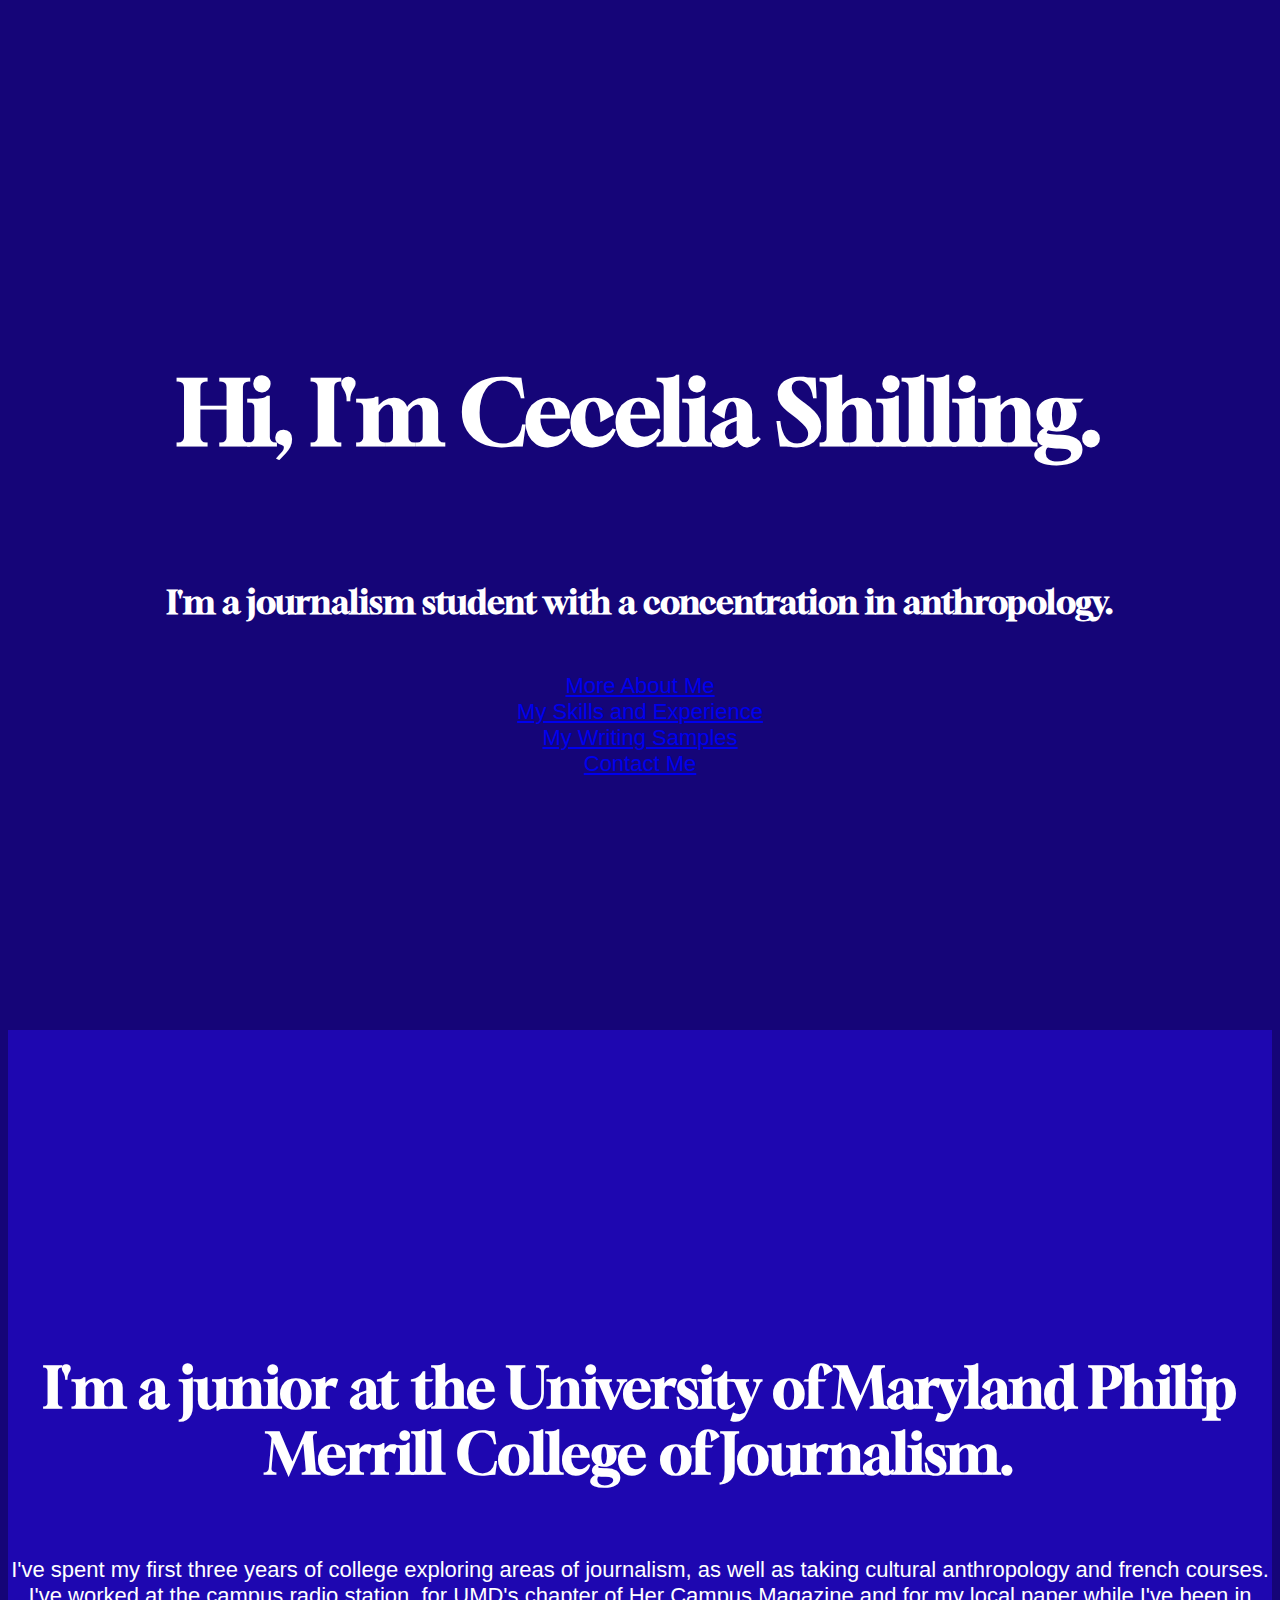
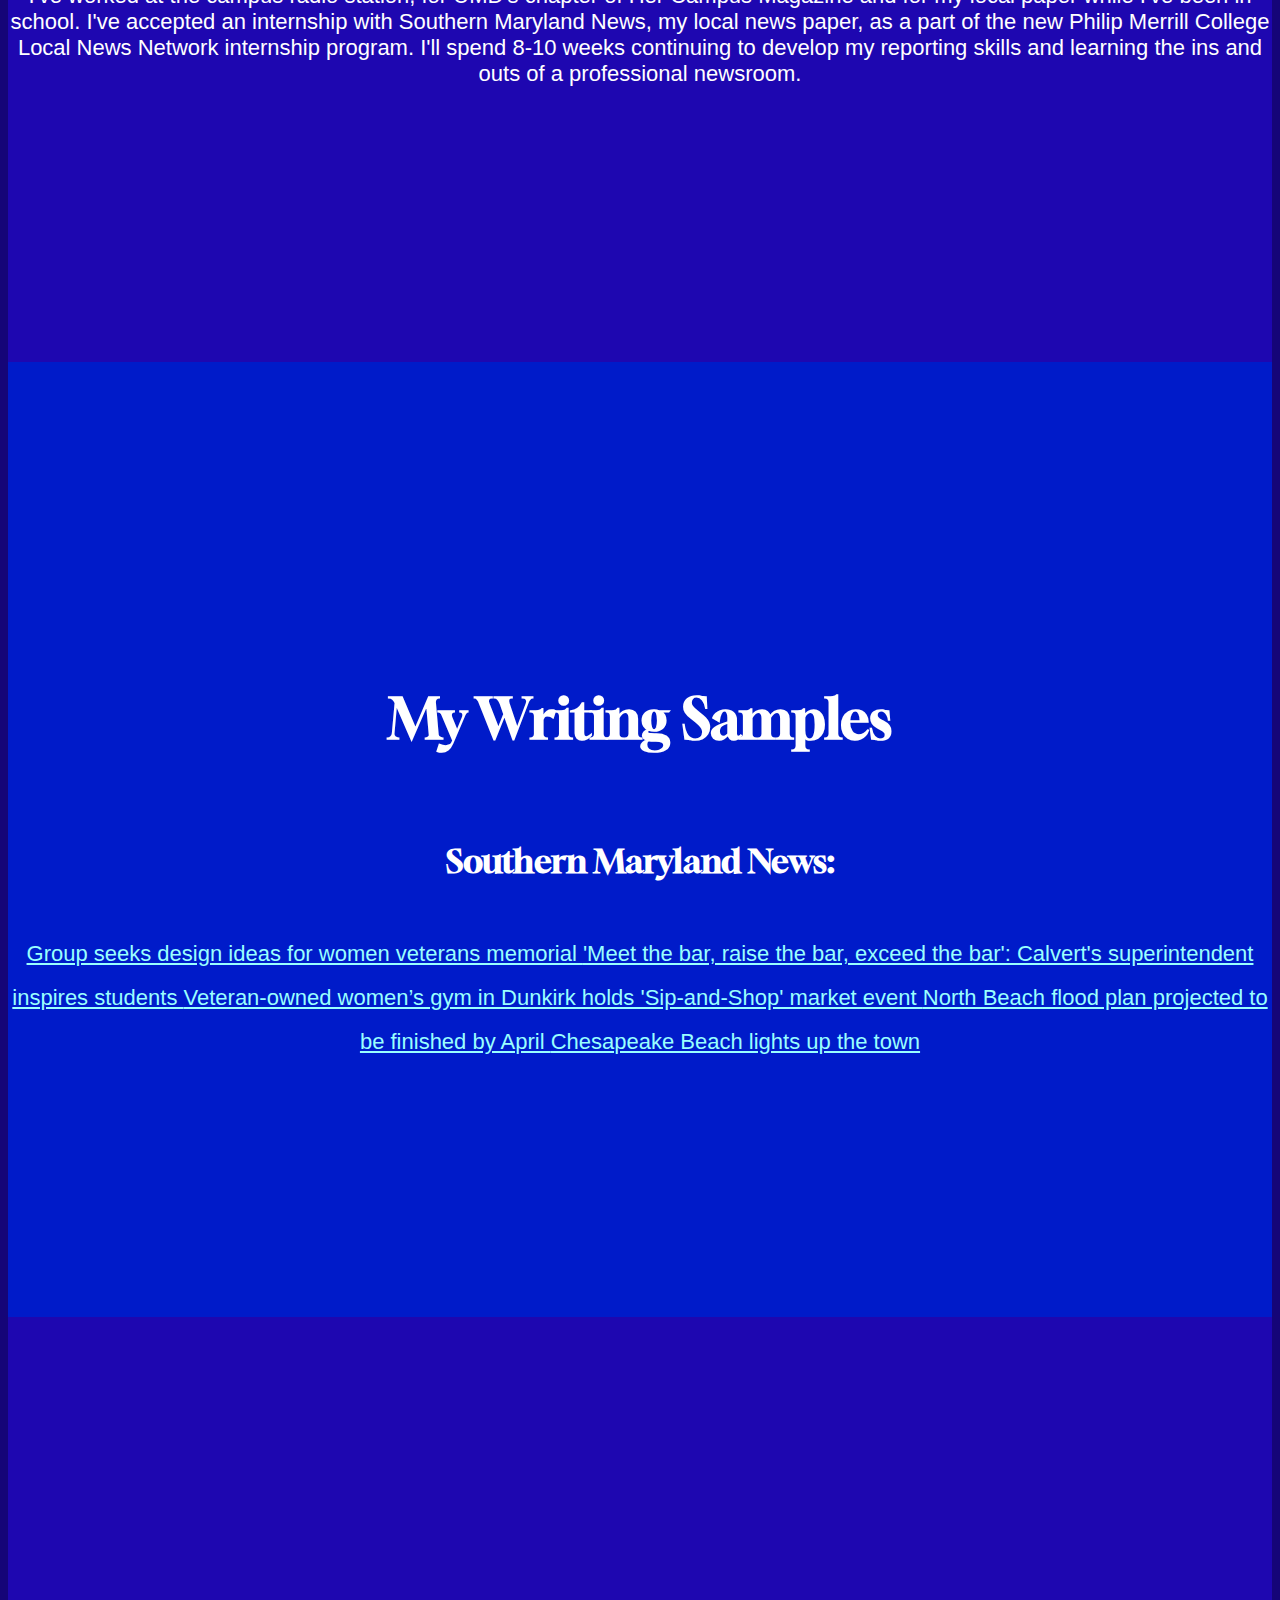
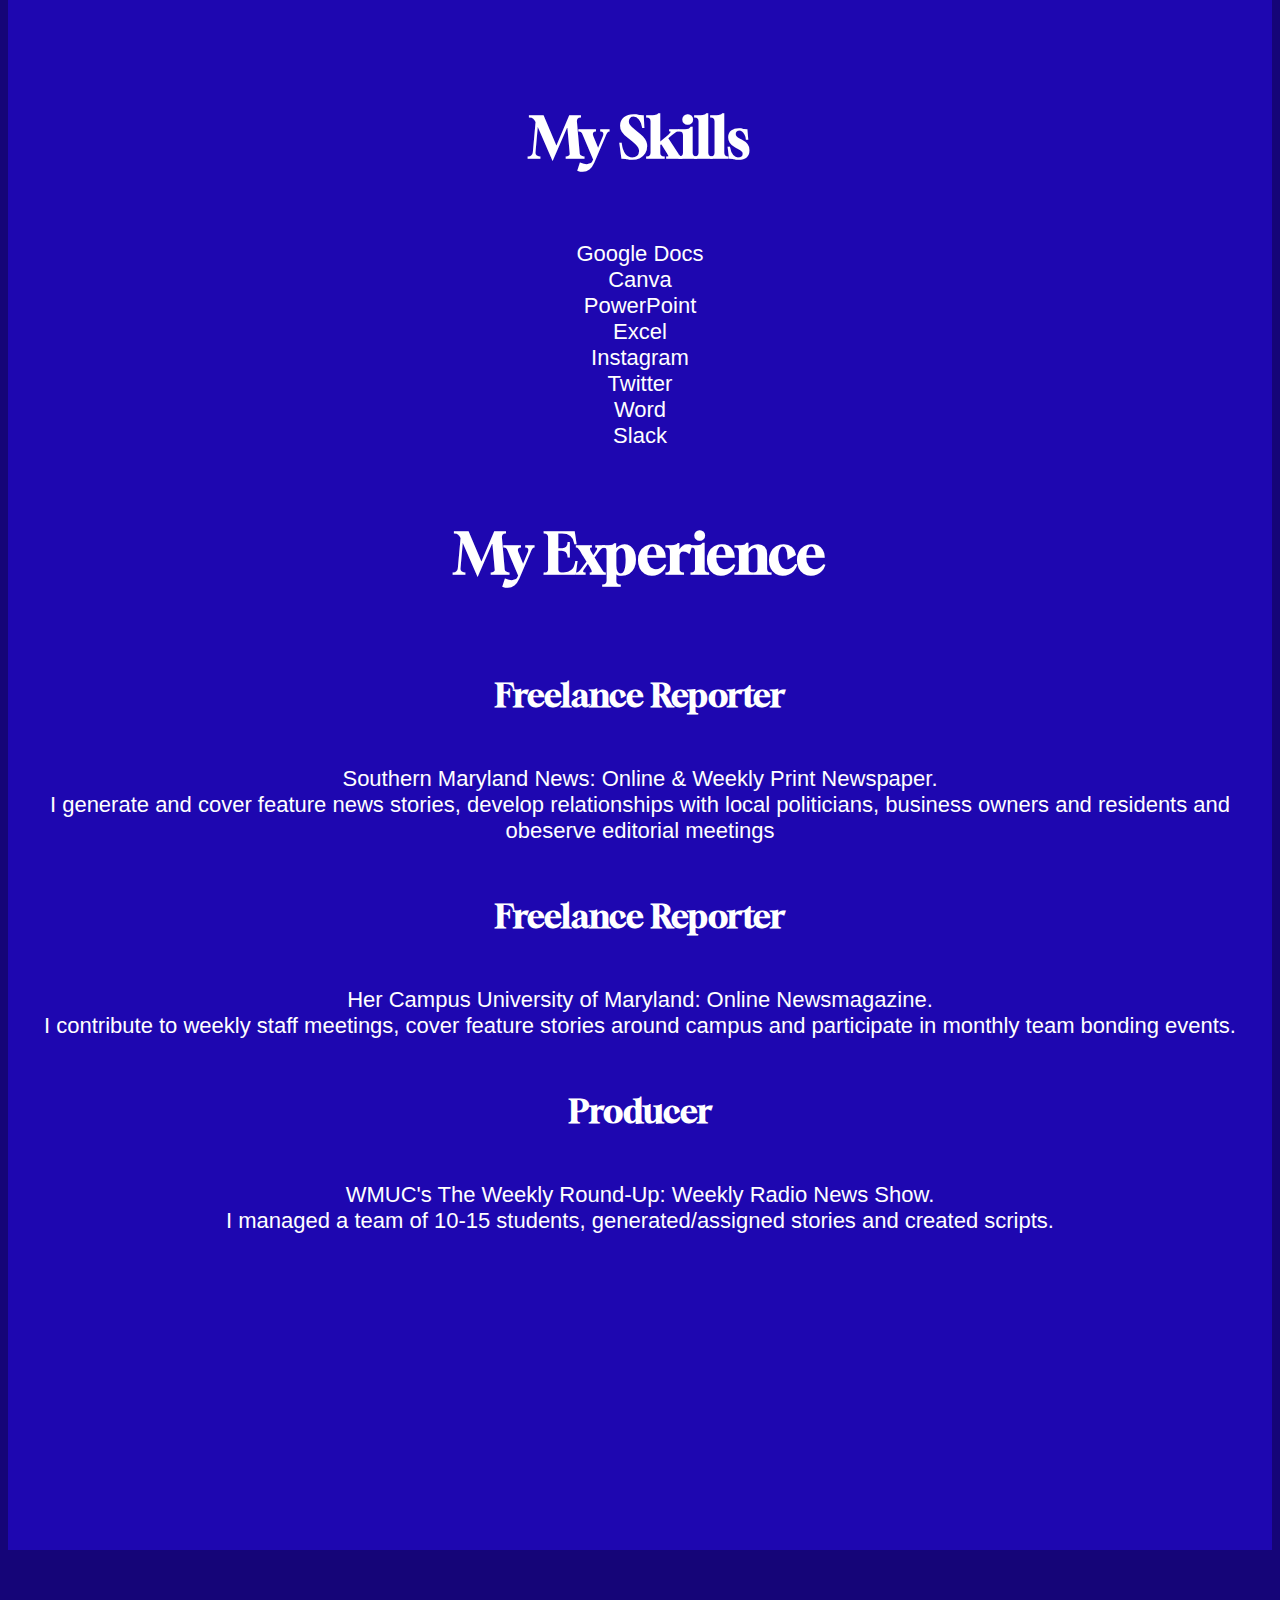
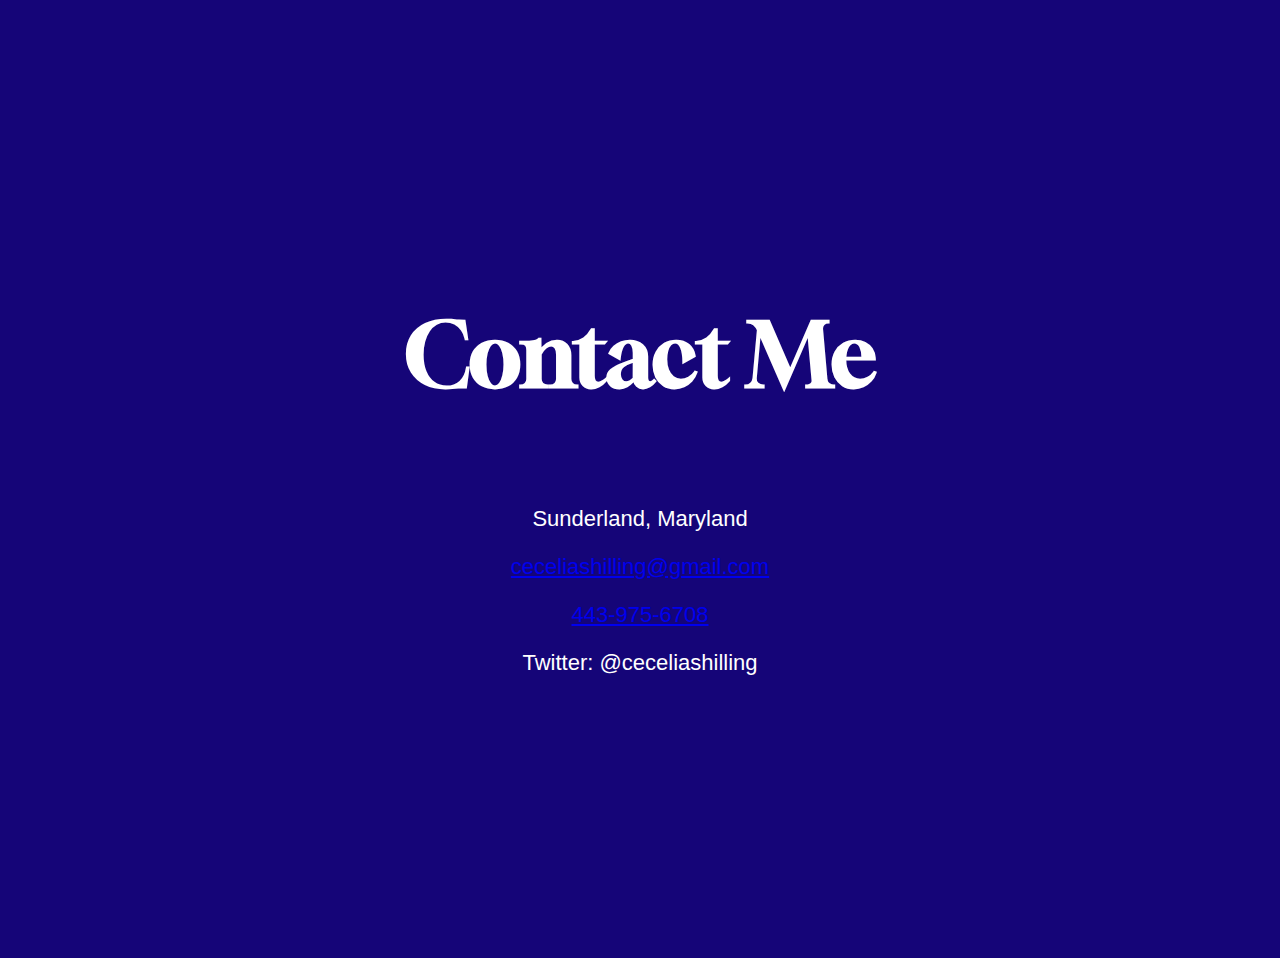
<file: portfolio/index.html>
<!DOCTYPE html>
<html lang="en">

<head>
    <meta charset="utf-8">
    <meta name="veiwpoint" content="width, intitial-scale=1.0">
    <meta http-equiv="x-ua-compatible" content="ie=edge">
    <title>C.S. Portfolio</title>
    <meta name="Portfolio" content="Cecelia Shilling's Portfolio">
    <!--fonts-->
    <link rel="preconnect" href="https://fonts.googleapis.com">
    <link href="https://fonts.googleapis.com/css2?family=Gloock&display=swap" rel="stylesheet">
    <link href="https://fonts.googleapis.com/css2?family=Montserrat:wght@100&display=swap" rel="stylesheet">
     <link href="https://fonts.googleapis.com/css2?family=DM+Sans&display=swap" rel="stylesheet">
     <link href="https://fonts.googleapis.com/css?family=Abril+Fatface|Roboto:300,700" rel="stylesheet">
    <!--bootstrap-->
    <link href="https://cdn.jsdelivr.net/npm/bootstrap@5.3.0-alpha1/dist/css/bootstrap.min.css" rel="stylesheet" integrity="sha384-GLhlTQ8iRABdZLl6O3oVMWSktQOp6b7In1Zl3/Jr59b6EGGoI1aFkw7cmDA6j6gD" crossorigin="anonymous">
    <!--css-->
    <link rel="stylesheet" href="css/portfolio.css">
</head>

<body>
<div id="header">
      <div class="row">
            <h2 class="banner-title">Hi, I'm Cecelia Shilling.</h2>
            <h3>I'm a journalism student with a concentration in anthropology.</h3>
      </div>
        <div id="nav">
          <div class="container-fluid">
            <div class="row justify-content-center">
            <a href="#background">More About Me</a>
            <a href="#expertise">My Skills and Experience</a>
            <a href="#writingsamples">My Writing Samples</a>
            <a href="#contact">Contact Me</a>
            </div>
          </div>
        </div>
      </div> 
<div id="background">
  <div class="row justify-content-center">
    <div class="col-sm-10">
         <h2>I'm a junior at the University of Maryland Philip Merrill College of Journalism.</h2>
    </div>
  </div>
  <div class="row justify-content-evenly">
        <div class="col-sm-8">
          <p>I've spent my first three years of college exploring areas of journalism, as well as taking cultural anthropology and french courses. I've worked at the campus radio station, for UMD's chapter of Her Campus Magazine and for my local paper while I've been in school. I've accepted an internship with Southern Maryland News, my local news paper, as a part of the new Philip Merrill College Local News Network internship program. I'll spend 8-10 weeks continuing to develop my reporting skills and learning the ins and outs of a professional newsroom.</p>
        </div>
   </div>
</div>
<div id="writingsamples">
    <h2>My Writing Samples</h2>
    <div class="row justify-content-evenly">
      <h3>Southern Maryland News:</h3>
  </div>
<div class="row justify-content-evenly">
  <div class="col-sm-8">
    <a 
    href="https://www.somdnews.com/news/local/group-seeks-design-ideas-for-women-veterans-memorial/article_d72a2cd0-d612-5d8c-bccb-c470b3256184.html">
    Group seeks design ideas for women veterans memorial
    </a>

<a 
  href="  https://www.somdnews.com/recorder/news/local/meet-the-bar-raise-the-bar-exceed-the-bar-calverts-superintendent-inspires-students/article_c9fd8250-f213-5867-ae7c-c40a57334c06.html">
  'Meet the bar, raise the bar, exceed the bar': Calvert's superintendent inspires students
</a>

<a 
  href="https://www.somdnews.com/business/veteran-owned-women-s-gym-in-dunkirk-holds-sip-and-shop-market-event/article_88ceb594-fe7d-527b-a99f-9b020488d733.html">
  Veteran-owned women’s gym in Dunkirk holds 'Sip-and-Shop' market event
</a>

<a 
  href="https://www.somdnews.com/news/local/north-beach-flood-plan-projected-to-be-finished-by-april/article_bd897ca9-27ec-5034-be65-a9f00a5bd57c.html">
  North Beach flood plan projected to be finished by April
</a>


<a 
  href="https://www.somdnews.com/news/local/chesapeake-beach-lights-up-the-town/article_a44d6a30-4100-5f52-a462-4eb9b06ecc4d.html">
  Chesapeake Beach lights up the town
</a>
</div>
</div>
</div>
<div id="expertise">
  <h2>My Skills</h2>
  <ul>
      <li>Google Docs</li>
      <li>Canva</li>
      <li>PowerPoint</li>
      <li>Excel</li>
      <li>Instagram</li>
      <li>Twitter</li>
      <li>Word</li>
      <li>Slack</li>
  </ul>
  <h2> My Experience </h2>
  <h3> Freelance Reporter</h3>
  <ul>
      <li><b>Southern Maryland News:</b> Online & Weekly Print Newspaper.</li>
      <li> I generate and cover feature news stories, develop relationships with local politicians, business owners and residents and obeserve editorial meetings</li></ul>
  </ul>
  <h3> Freelance Reporter</h3>
  <ul>
      <li><b>Her Campus University of Maryland:</b> Online Newsmagazine.</li>
      <li>I contribute to weekly staff meetings, cover feature stories around campus and participate in monthly team bonding events.</li>
    </ul>
    <h3> Producer </h3>
    <ul>
      <li><b>WMUC's The Weekly Round-Up:</b> Weekly Radio News Show.</li>
      <li>I managed a team of 10-15 students, generated/assigned stories and created scripts. </li>
    </ul>
</div>
<div id="contact"> 
      <div class="row justify-content-center"> 
            <h2 class="banner-title">Contact Me</h2>
            <div class="col-lg-3">
            <p>Sunderland, Maryland</p>
            </div>
            <div class="col-lg-3">
            <p><a href="mailto:ceceliashilling@gmail.com">ceceliashilling@gmail.com</a></p>
            </div>
            <div class="col-lg-3">
            <a href="tel:443-975-6708">443-975-6708</a>
            </div>
            <div class="col-lg-3">
            <p>Twitter: @ceceliashilling</p>
             </div>
            </div>
          </div>
    <!--javascriptdonttouch-->
    <script src="https://cdn.jsdelivr.net/npm/@popperjs/core@2.11.6/dist/umd/popper.min.js" integrity="sha384-oBqDVmMz9ATKxIep9tiCxS/Z9fNfEXiDAYTujMAeBAsjFuCZSmKbSSUnQlmh/jp3" crossorigin="anonymous"></script>
    <script src="https://cdn.jsdelivr.net/npm/bootstrap@5.3.0-alpha1/dist/js/bootstrap.min.js" integrity="sha384-mQ93GR66B00ZXjt0YO5KlohRA5SY2XofN4zfuZxLkoj1gXtW8ANNCe9d5Y3eG5eD" crossorigin="anonymous"></script>
    


</body>

</html>
</file>
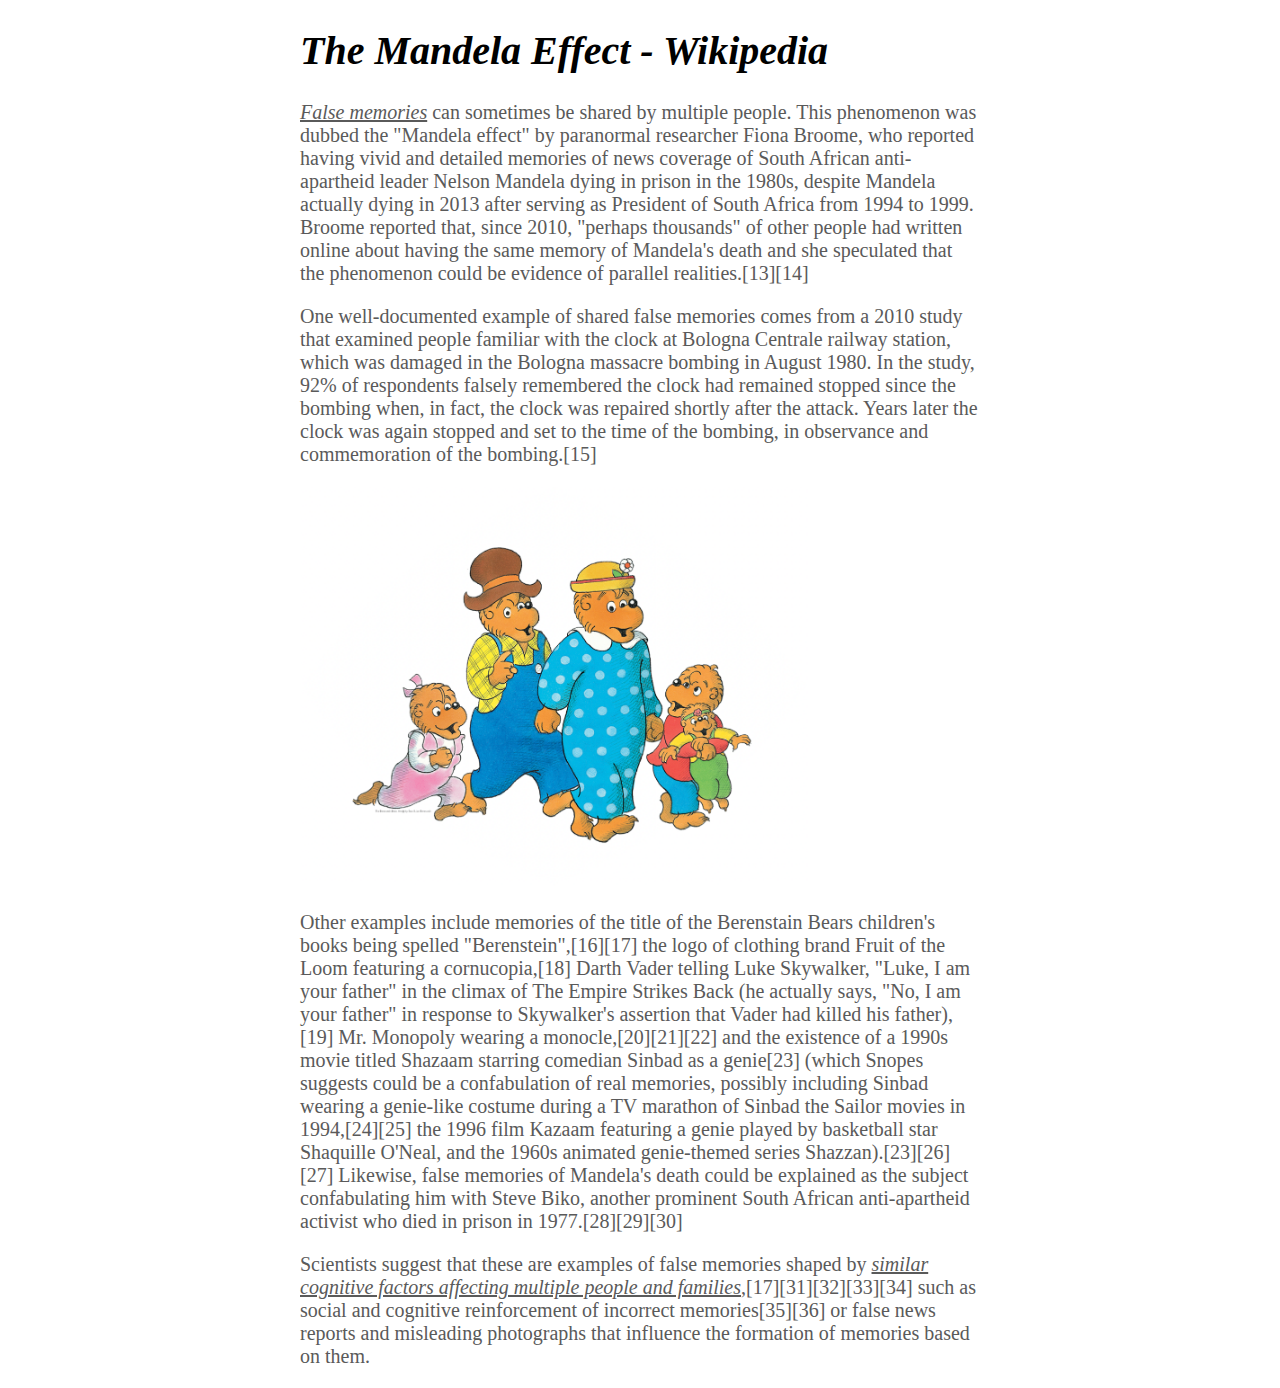
<file: wikipedia/index.html>
<!DOCTYPE html>
<html lang="en">

<head>
    <meta charset="utf-8">
    <meta name="veiwpoint" content="width, intitial-scale=1.0">
    <meta http-equiv="x-ua-compatible" content="ie=edge">
   <h1> <title> The Mandela Effect - wikipedia </title> </h1>
    <meta name="description" content="description goes here">
    <link rel="stylesheet" href="css/wikipedia.css">
</head>

<body>
    <h1>The Mandela Effect - Wikipedia</h1>
    <main>
   <p> <em><u>False memories</u></em> can sometimes be shared by multiple people. This phenomenon was dubbed the "Mandela effect" by paranormal researcher Fiona Broome, who reported having vivid and detailed memories of news coverage of South African anti-apartheid leader Nelson Mandela dying in prison in the 1980s, despite Mandela actually dying in 2013 after serving as President of South Africa from 1994 to 1999. Broome reported that, since 2010, "perhaps thousands" of other people had written online about having the same memory of Mandela's death and she speculated that the phenomenon could be evidence of parallel realities.[13][14]</p>

   <p> One well-documented example of shared false memories comes from a 2010 study that examined people familiar with the clock at Bologna Centrale railway station, which was damaged in the Bologna massacre bombing in August 1980. In the study, 92% of respondents falsely remembered the clock had remained stopped since the bombing when, in fact, the clock was repaired shortly after the attack. Years later the clock was again stopped and set to the time of the bombing, in observance and commemoration of the bombing.[15]</p>
<img src="bernstein bears.png" alt=" bernstein bears">
    
    <p>Other examples include memories of the title of the Berenstain Bears children's books being spelled "Berenstein",[16][17] the logo of clothing brand Fruit of the Loom featuring a cornucopia,[18] Darth Vader telling Luke Skywalker, "Luke, I am your father" in the climax of The Empire Strikes Back (he actually says, "No, I am your father" in response to Skywalker's assertion that Vader had killed his father),[19] Mr. Monopoly wearing a monocle,[20][21][22] and the existence of a 1990s movie titled Shazaam starring comedian Sinbad as a genie[23] (which Snopes suggests could be a confabulation of real memories, possibly including Sinbad wearing a genie-like costume during a TV marathon of Sinbad the Sailor movies in 1994,[24][25] the 1996 film Kazaam featuring a genie played by basketball star Shaquille O'Neal, and the 1960s animated genie-themed series Shazzan).[23][26][27] Likewise, false memories of Mandela's death could be explained as the subject confabulating him with Steve Biko, another prominent South African anti-apartheid activist who died in prison in 1977.[28][29][30]</p>
    
    <p>Scientists suggest that these are examples of false memories shaped by <em><u>similar cognitive factors affecting multiple people and families</u></em>,[17][31][32][33][34] such as social and cognitive reinforcement of incorrect memories[35][36] or false news reports and misleading photographs that influence the formation of memories based on them.</p>
</main>









</body>

</html>
</file>
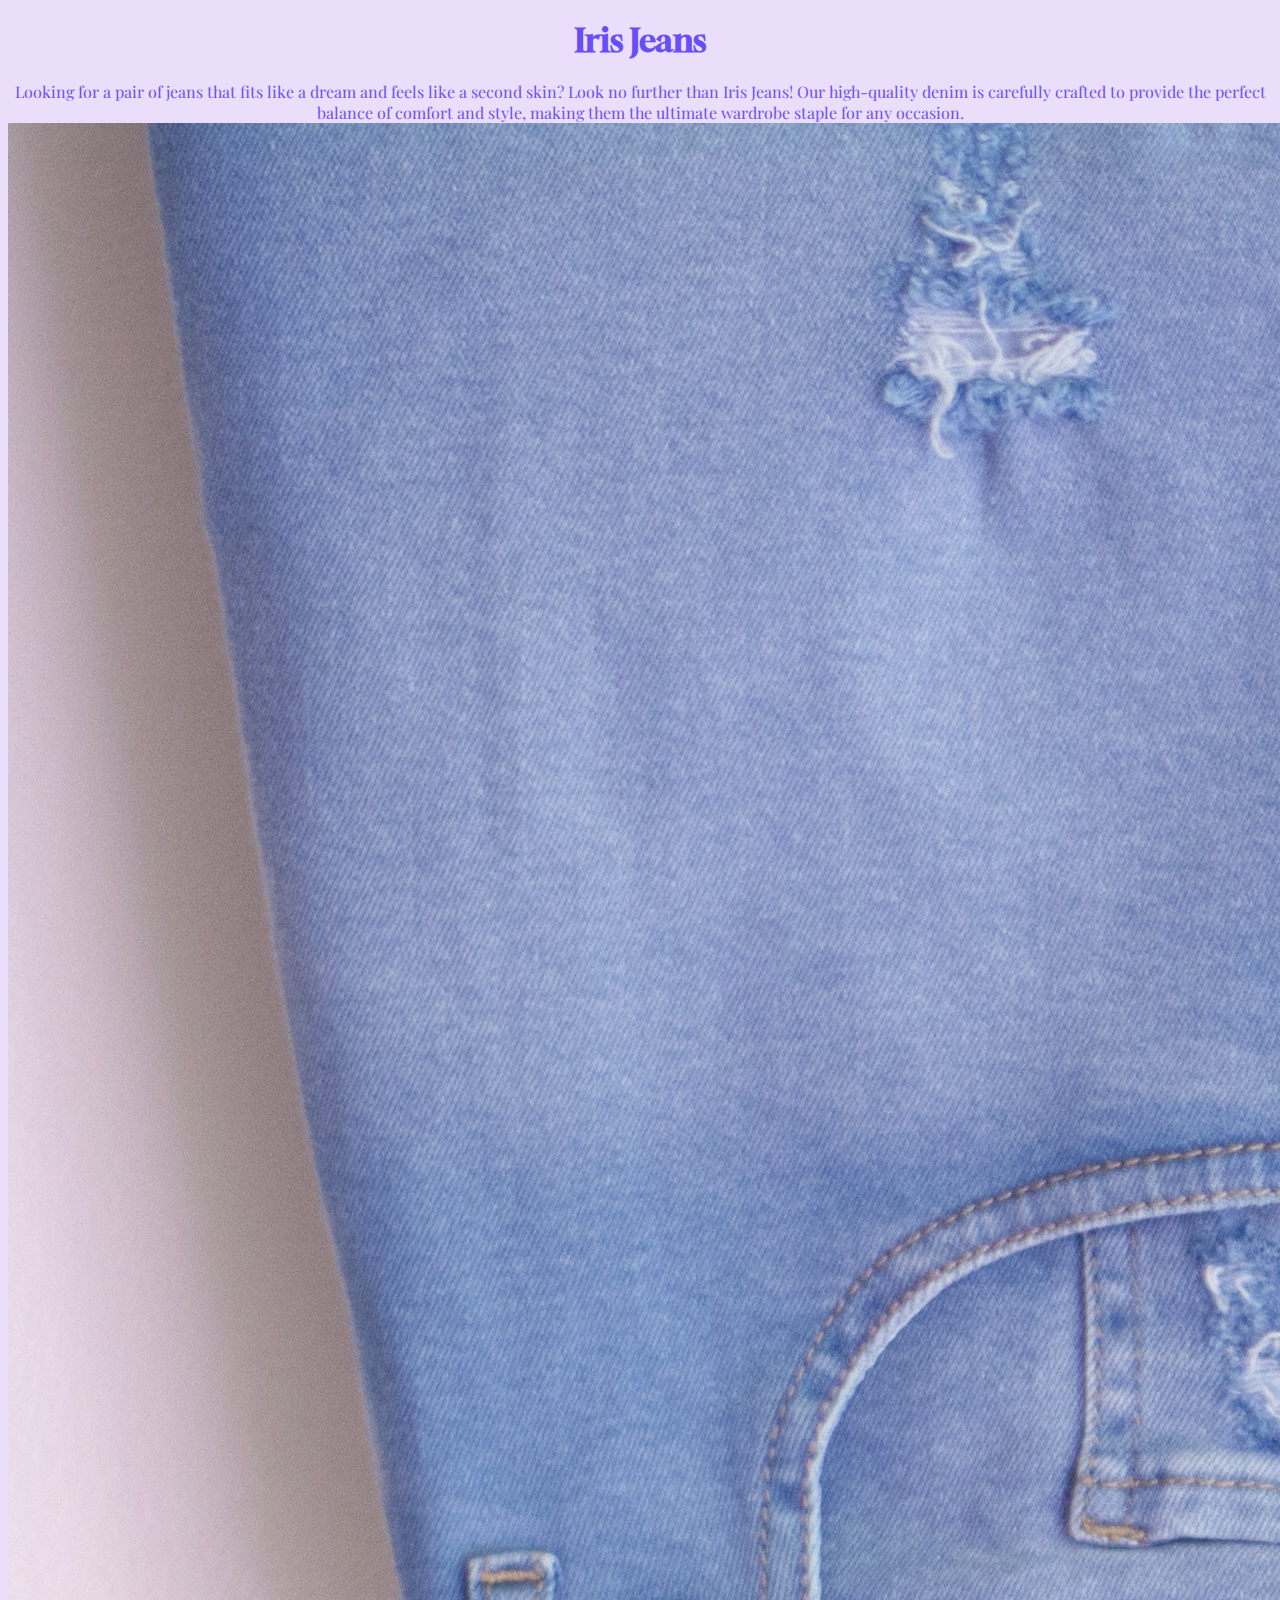
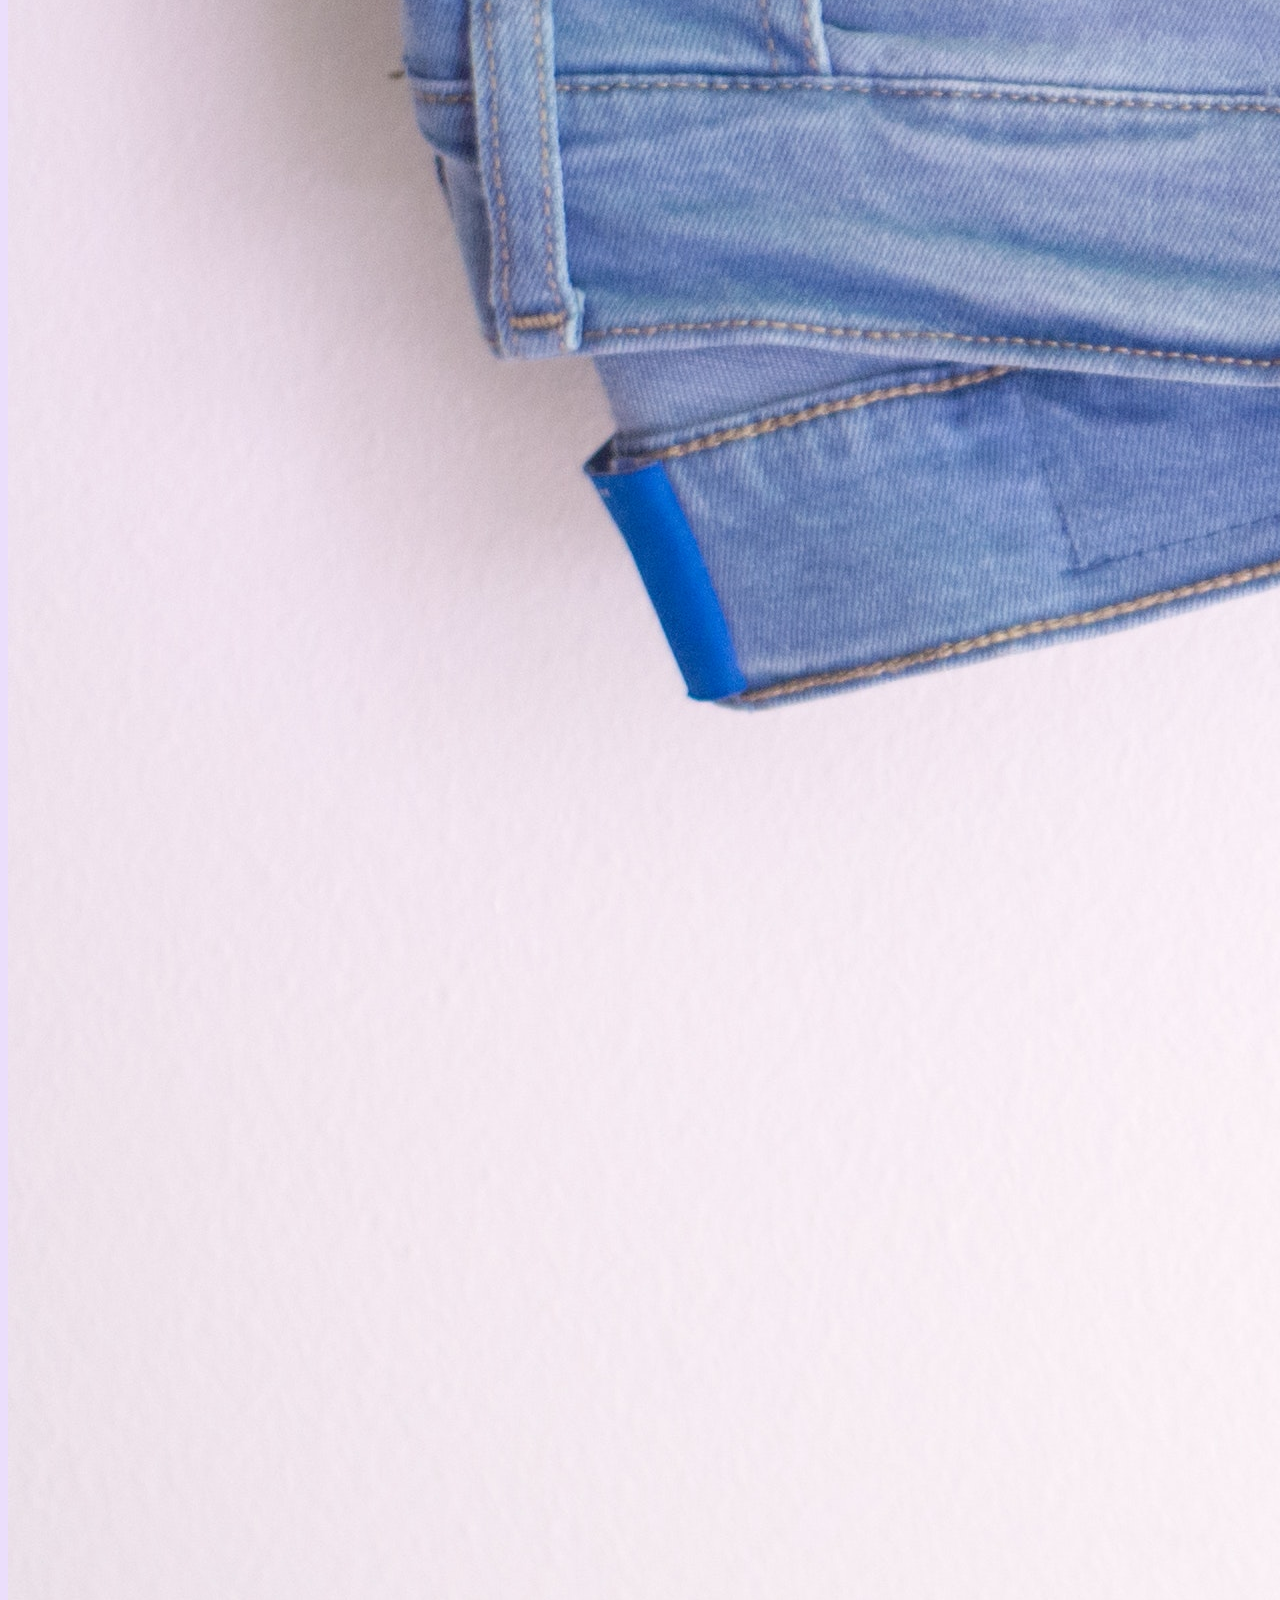
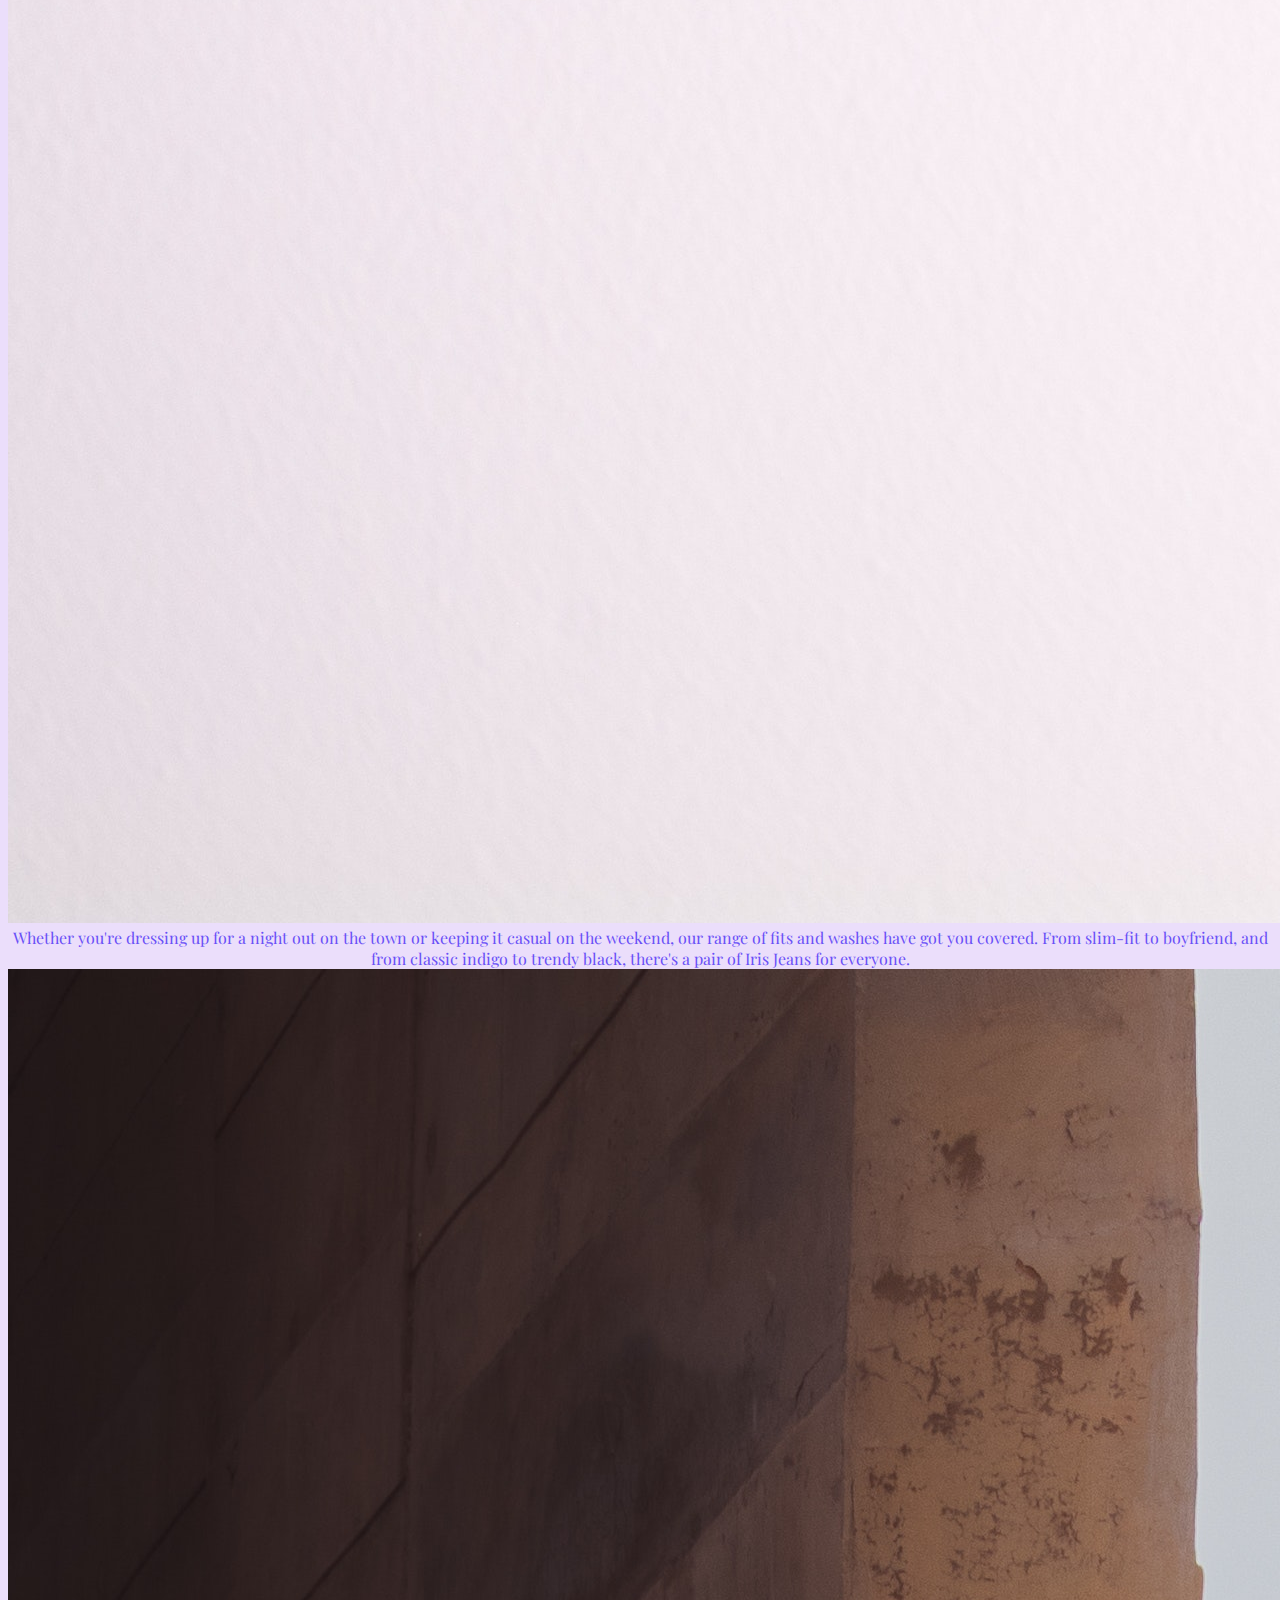
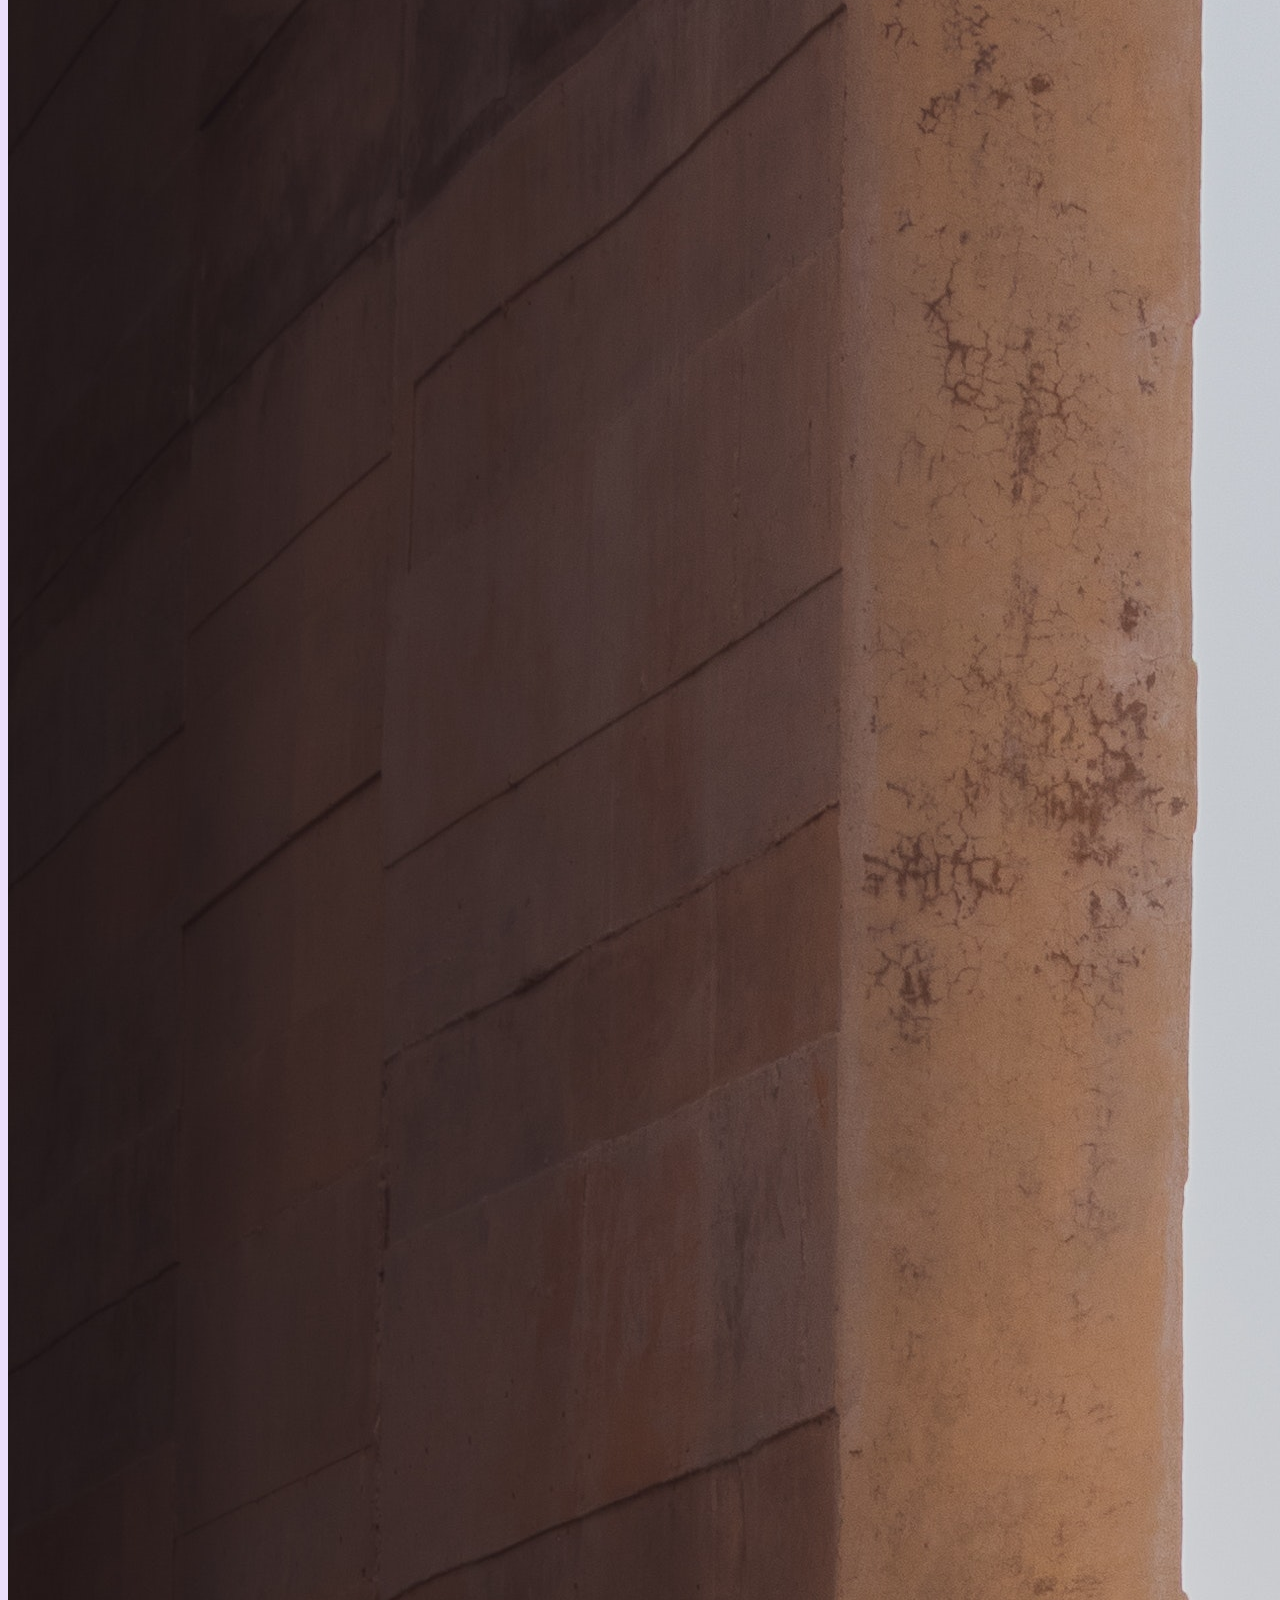
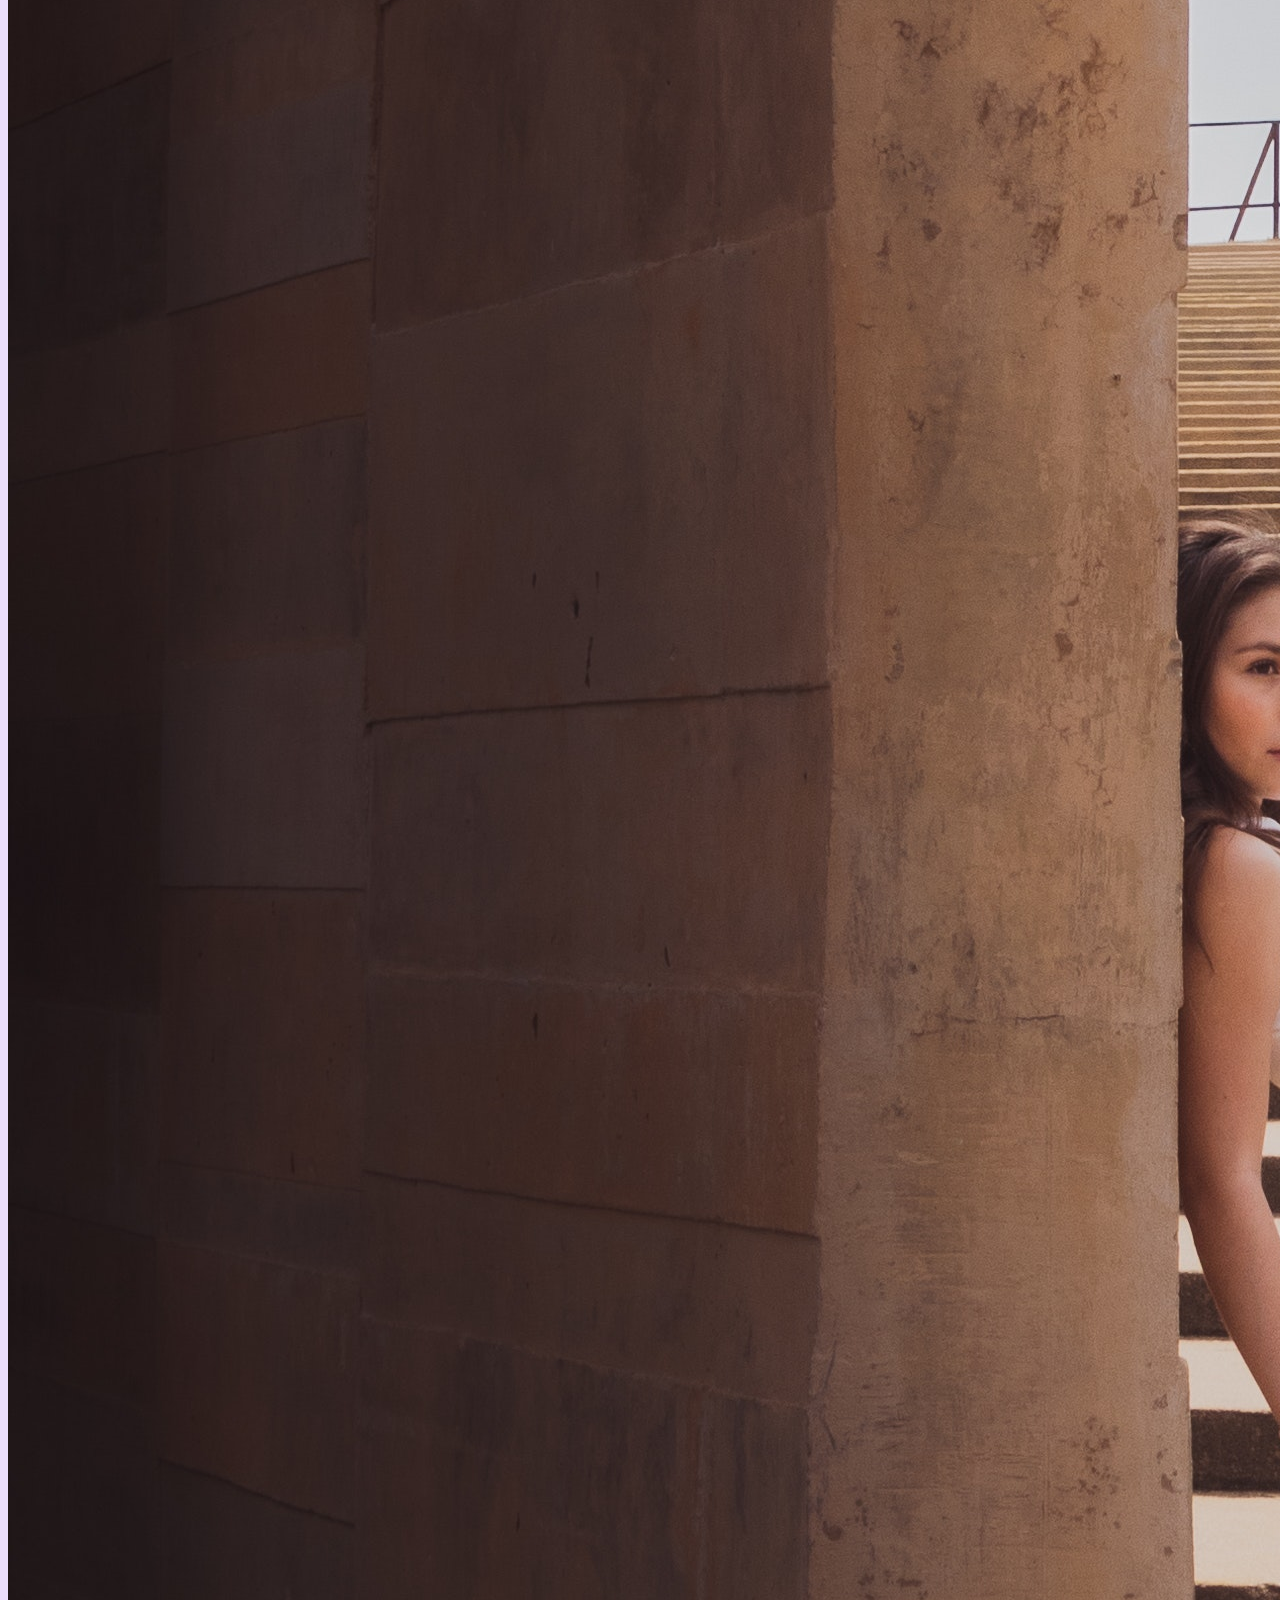
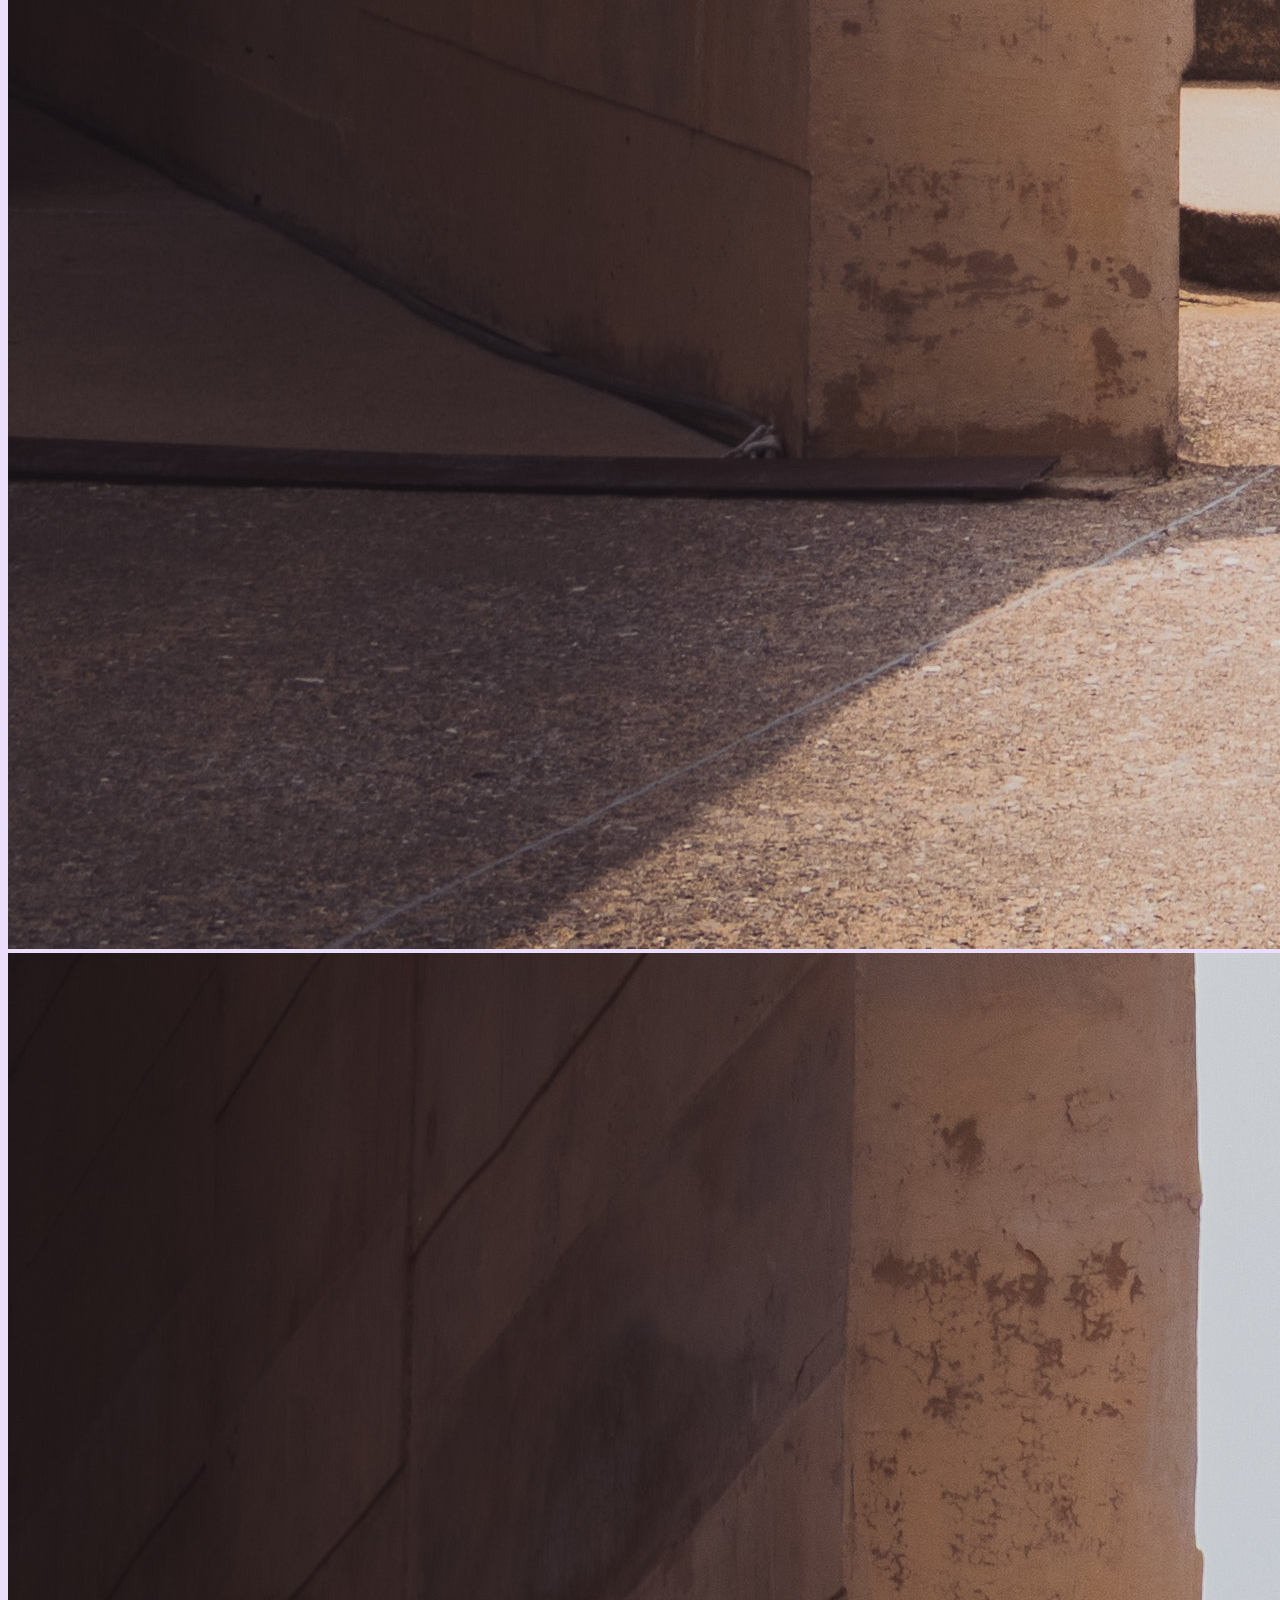
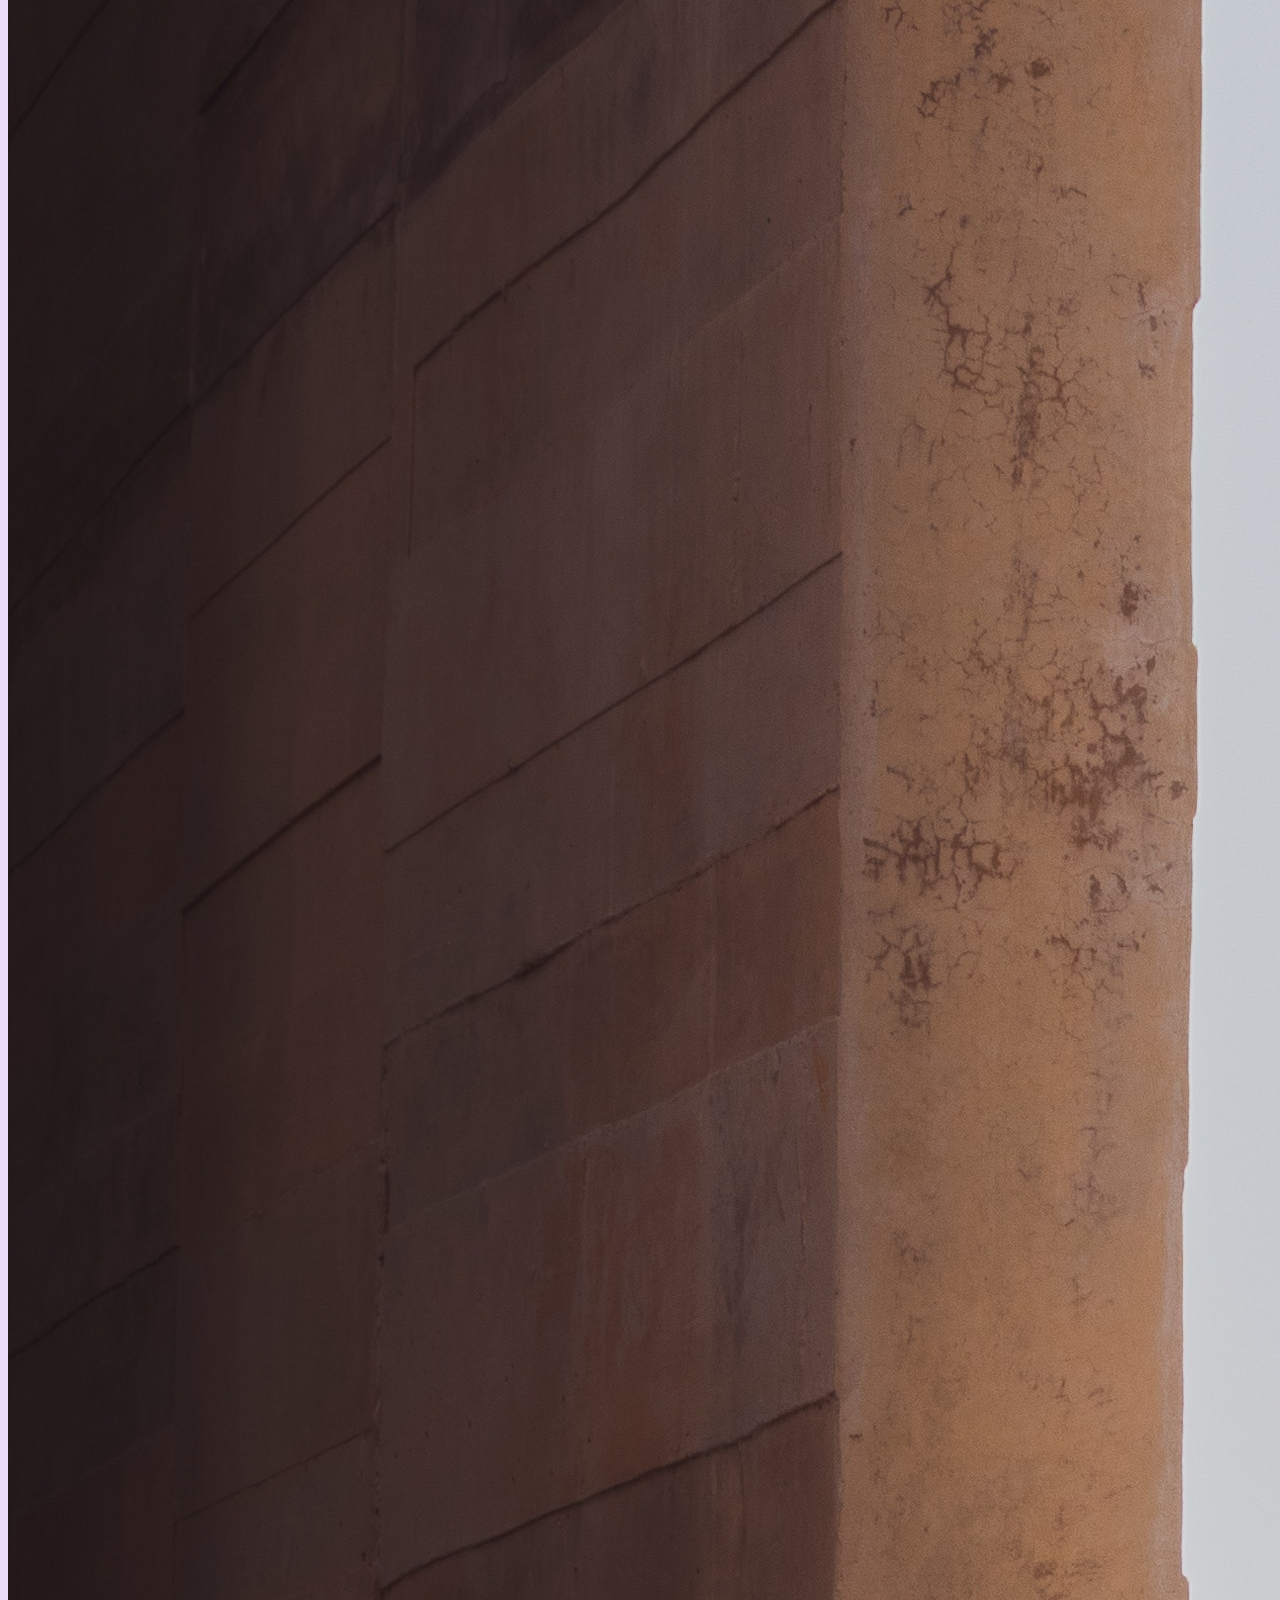
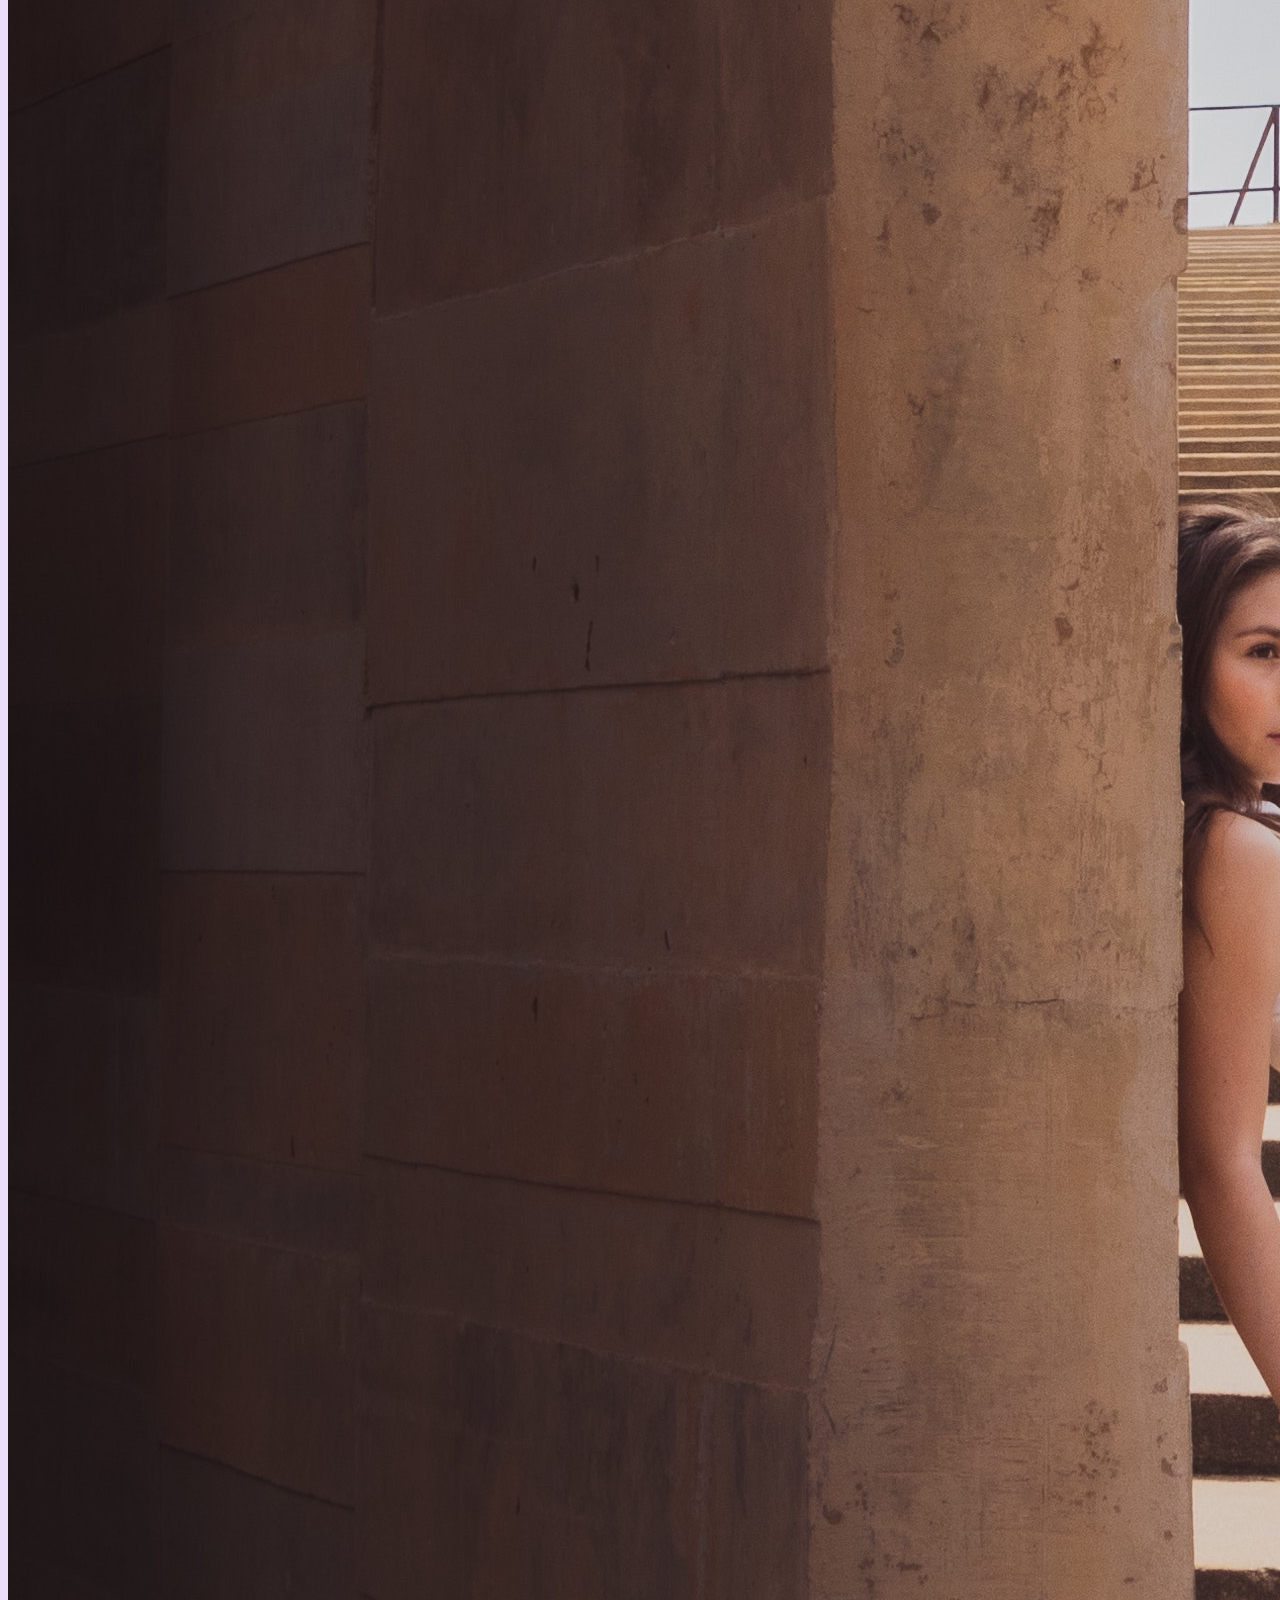
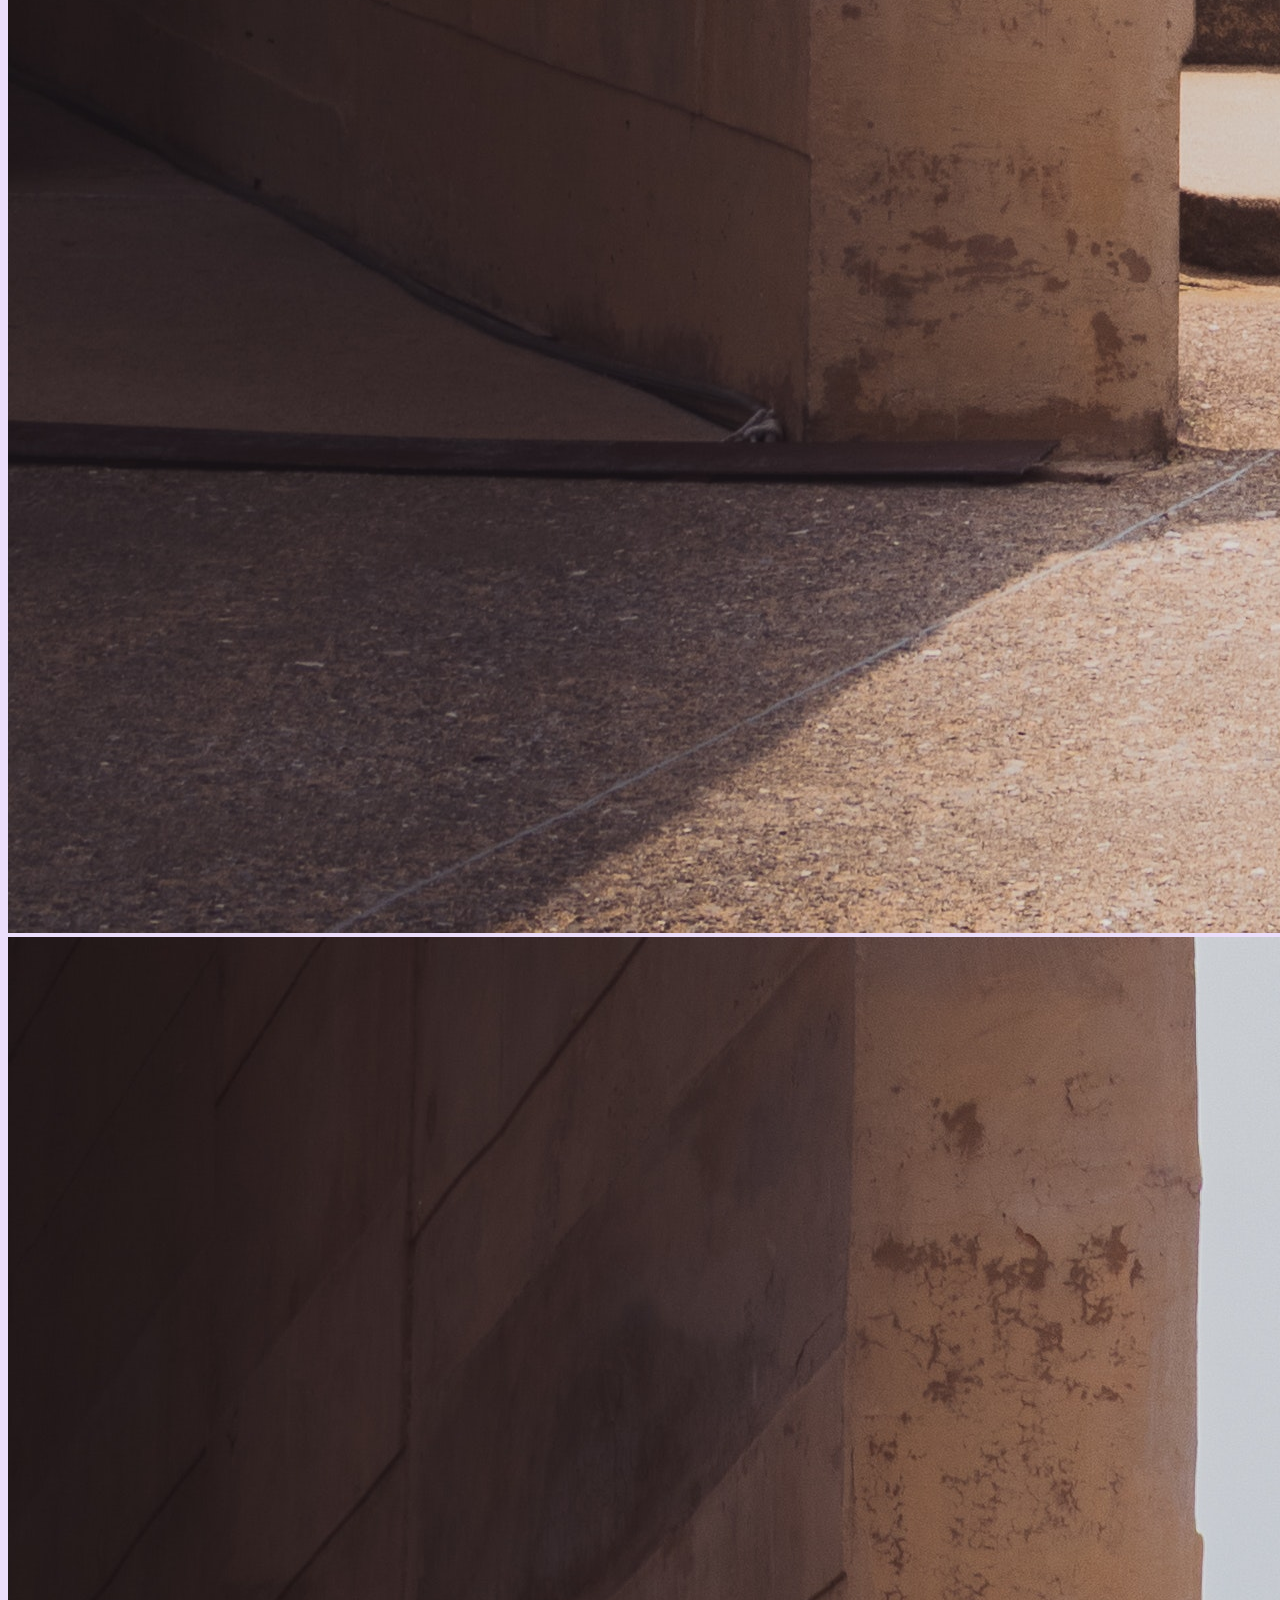
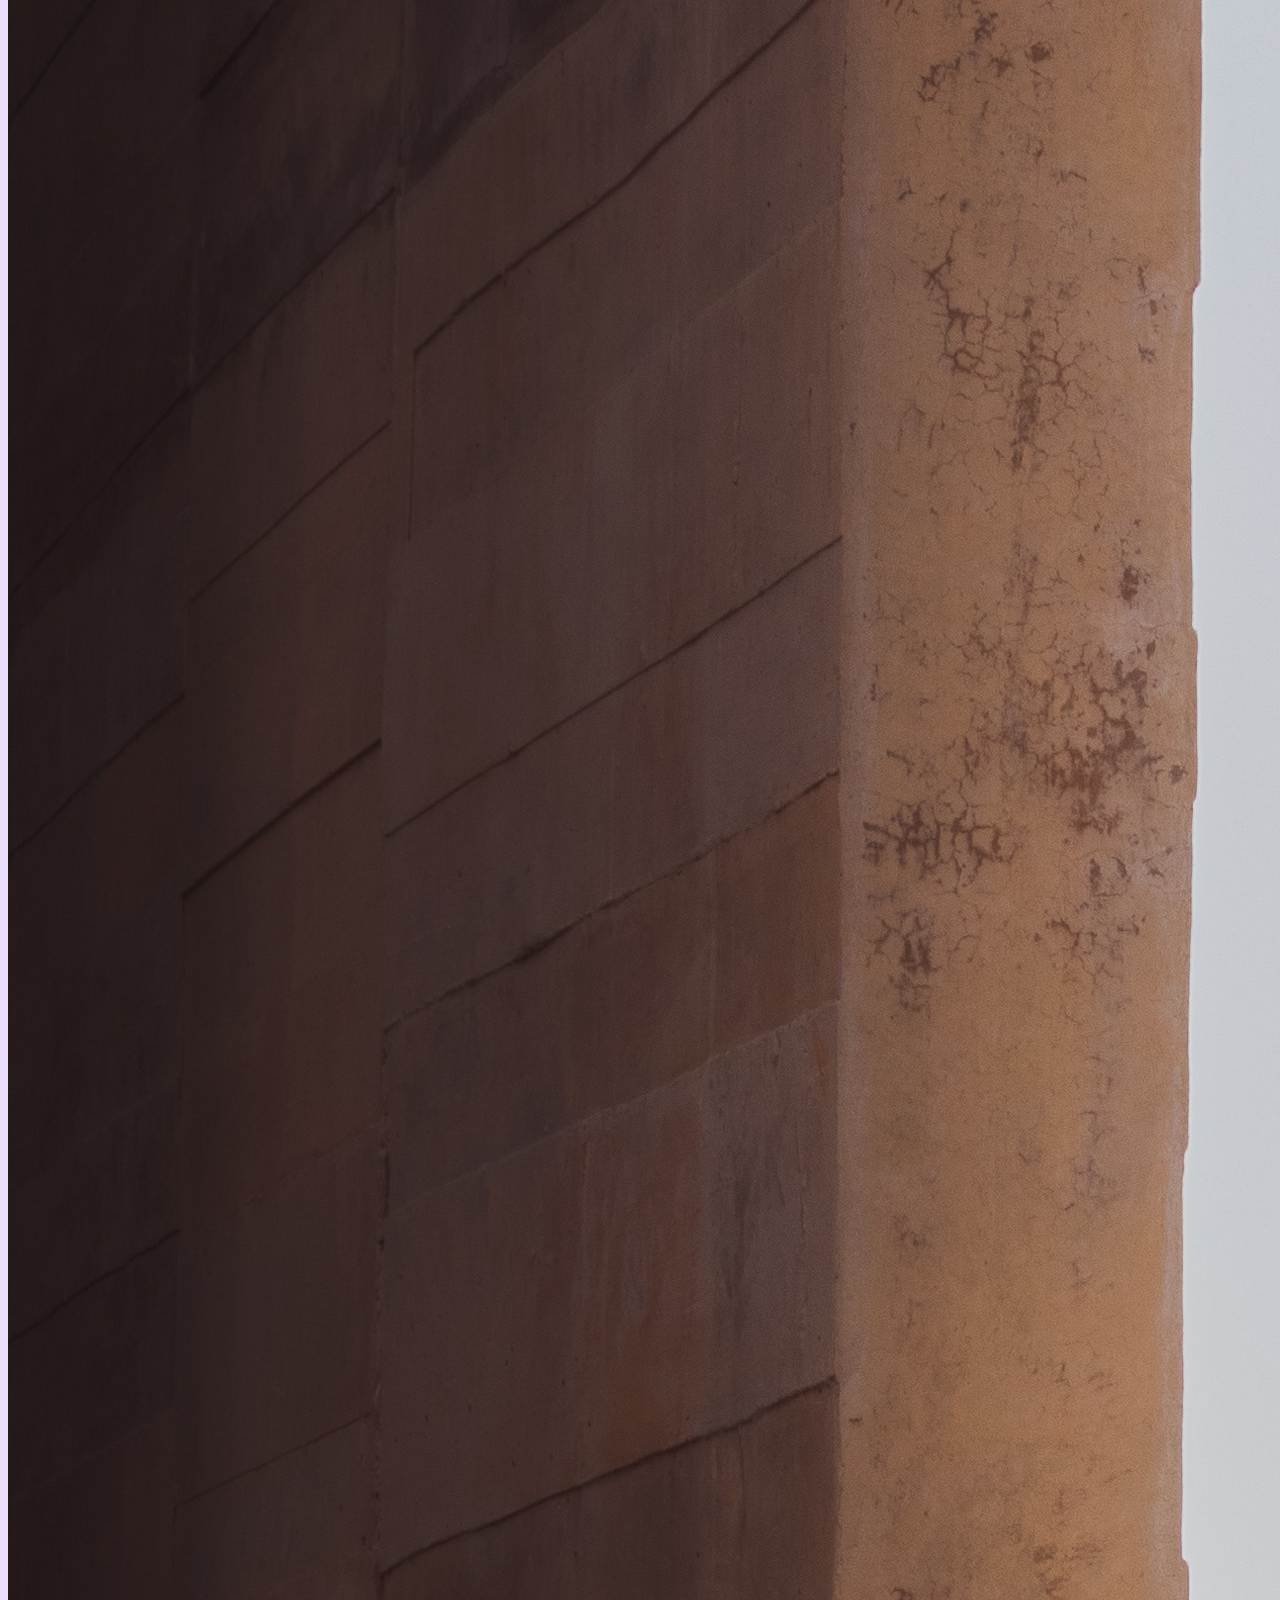
<file: class/bootstrap/landingpage/index.html>
<!DOCTYPE html>
<html lang="en">

<head>
    <meta charset="utf-8">
    <meta name="veiwpoint" content="width, intitial-scale=1.0">
    <meta http-equiv="x-ua-compatible" content="ie=edge">

    <title>Title tag</title>
    <meta name="description" content="description goes here">
    <!--fonts-->
    <link rel="preconnect" href="https://fonts.googleapis.com">
    <link href="https://fonts.googleapis.com/css2?family=Gloock&family=Source+Sans+Pro:wght@200&display=swap" rel="stylesheet">
    <link href="https://fonts.googleapis.com/css2?family=Source+Sans+Pro:wght@200&display=swap" rel="stylesheet">
    <link href="https://fonts.googleapis.com/css2?family=Playfair+Display&display=swap" rel="stylesheet">
    <link href="https://fonts.googleapis.com/css2?family=Gloock&display=swap" rel="stylesheet">
    <link href="https://fonts.googleapis.com/css2?family=Montserrat:wght@200&display=swap" rel="stylesheet">
    <!--bootstrap-->
    <link href="https://cdn.jsdelivr.net/npm/bootstrap@5.3.0-alpha1/dist/css/bootstrap.min.css" rel="stylesheet" integrity="sha384-GLhlTQ8iRABdZLl6O3oVMWSktQOp6b7In1Zl3/Jr59b6EGGoI1aFkw7cmDA6j6gD" crossorigin="anonymous">
    <!--css-->
    <link rel="stylesheet" href="css/landing.css">
</head>


<body>
    <div class="container-fluid">
        <h1>Iris Jeans </h1>

        <div class="row justify-content-evenly">
            <div class="col-md-6">
                Looking for a pair of jeans that fits like a dream and feels like a second skin? Look no further than Iris Jeans! Our high-quality denim is carefully crafted to provide the perfect balance of comfort and style, making them the ultimate wardrobe staple for any occasion.
            </div>
            <div class="row justify-content-evenly">
            <div class="col-md-10">
                <img src="images/pexelsjeans.jpg" class="img-fluid">
            </div>
            </div>
            
        </div>


        <div class="row justify-content-evenly">
            <div class="col-md-8">
                Whether you're dressing up for a night out on the town or keeping it casual on the weekend, our range of fits and washes have got you covered. From slim-fit to boyfriend, and from classic indigo to trendy black, there's a pair of Iris Jeans for everyone.
            </div>

            <div class="container text-center">
                <div class="row">
                  <div class="col align-self-start">
                    <img src="images/womaninjeans.jpg" class="img-fluid">
                  </div>
                  <div class="col align-self-center">
                    <img src="images/womaninjeans.jpg" class="img-fluid">
                  </div>
                  <div class="col align-self-end">
                    <img src="images/womaninjeans.jpg" class="img-fluid">
                  </div>
                </div>
              </div>

    <footer>
         Created by I don't understand what a footer is and am making an office hours appointment right now. 
         (leaving this bc this makes me laugh too but look how much better this looks! This is cool)
        </div>
    </footer>
    <!--jsdonttouch-->
    <script src="https://cdn.jsdelivr.net/npm/@popperjs/core@2.11.6/dist/umd/popper.min.js" integrity="sha384-oBqDVmMz9ATKxIep9tiCxS/Z9fNfEXiDAYTujMAeBAsjFuCZSmKbSSUnQlmh/jp3" crossorigin="anonymous"></script>
    <script src="https://cdn.jsdelivr.net/npm/bootstrap@5.3.0-alpha1/dist/js/bootstrap.min.js" integrity="sha384-mQ93GR66B00ZXjt0YO5KlohRA5SY2XofN4zfuZxLkoj1gXtW8ANNCe9d5Y3eG5eD" crossorigin="anonymous"></script>
    


</body>

</html>
</file>
<file: portfolio/css/portfolio.css>
body{    
    text-align: center;
    font-family: 'Lato', sans-serif;
    color: white;
    font-size: 22px;
    font-weight: 200;
    background-color: #150578;

}

h1{ 
    font-family: 'Gloock', serif;
    font-size: 3em;
}

h2{ 
    padding: 2% 0;
    font-family: 'Gloock', serif;
    font-size: 2.5em;
}

h3{
    font-family: 'Gloock', serif;
    font-size: 1.5em;
    padding: 1.5% 0;
}

#header,
#background,
#writingsamples,
#contact{
    padding: 20% 0;
}

#background {
    background-color: #1E07B0;
}


#writingsamples {
    background-color: #001bc9;
}

#writingsamples a{
    color: #99FFFF;
    line-height: 2; 
}

#expertise {
    background-color: #1E07B0;
    padding: 25% 0;
}

#contact{
    background-color: #150578;
}

#contact p{
    font-weight: 500;
}


.banner-title {
    font-size: 4em;
}


#nav a{
    display: block;
}

ul{
    list-style-type: none;
    padding: 0;
    margin: 0;
}
</file>
<file: wikipedia/css/wikipedia.css>
h1{ 
    font-family: 'Lucida Sans';
    color: #000000;
    font-style: italic;
    
    
}
body{
    margin-left: 30ch;
    margin-right: 30ch;
    font-size: 20px;
    font-style: normal;
    font-family: Times;
    color: #5A5A5A;
}
img{
    height: 400px;
}
.h1{
    border: #5A5A5A;
}
</file>
<file: class/bootstrap/landingpage/css/landing.css>
body{ 
    font-family: 'Playfair Display';
    font-style: normal;
    font-weight: 400;
    text-align: center;
    background-color: #ebdefb;
    color: #6950F7;
}

h1{
    font-family: 'Gloock';
    font-style: normal;
    font-weight: 400;
    font-weight: bold;
    color: #674EF9;
    text-align: center
    
}

footer{
    text-align: center;
    font-size: small;
}
</file>
